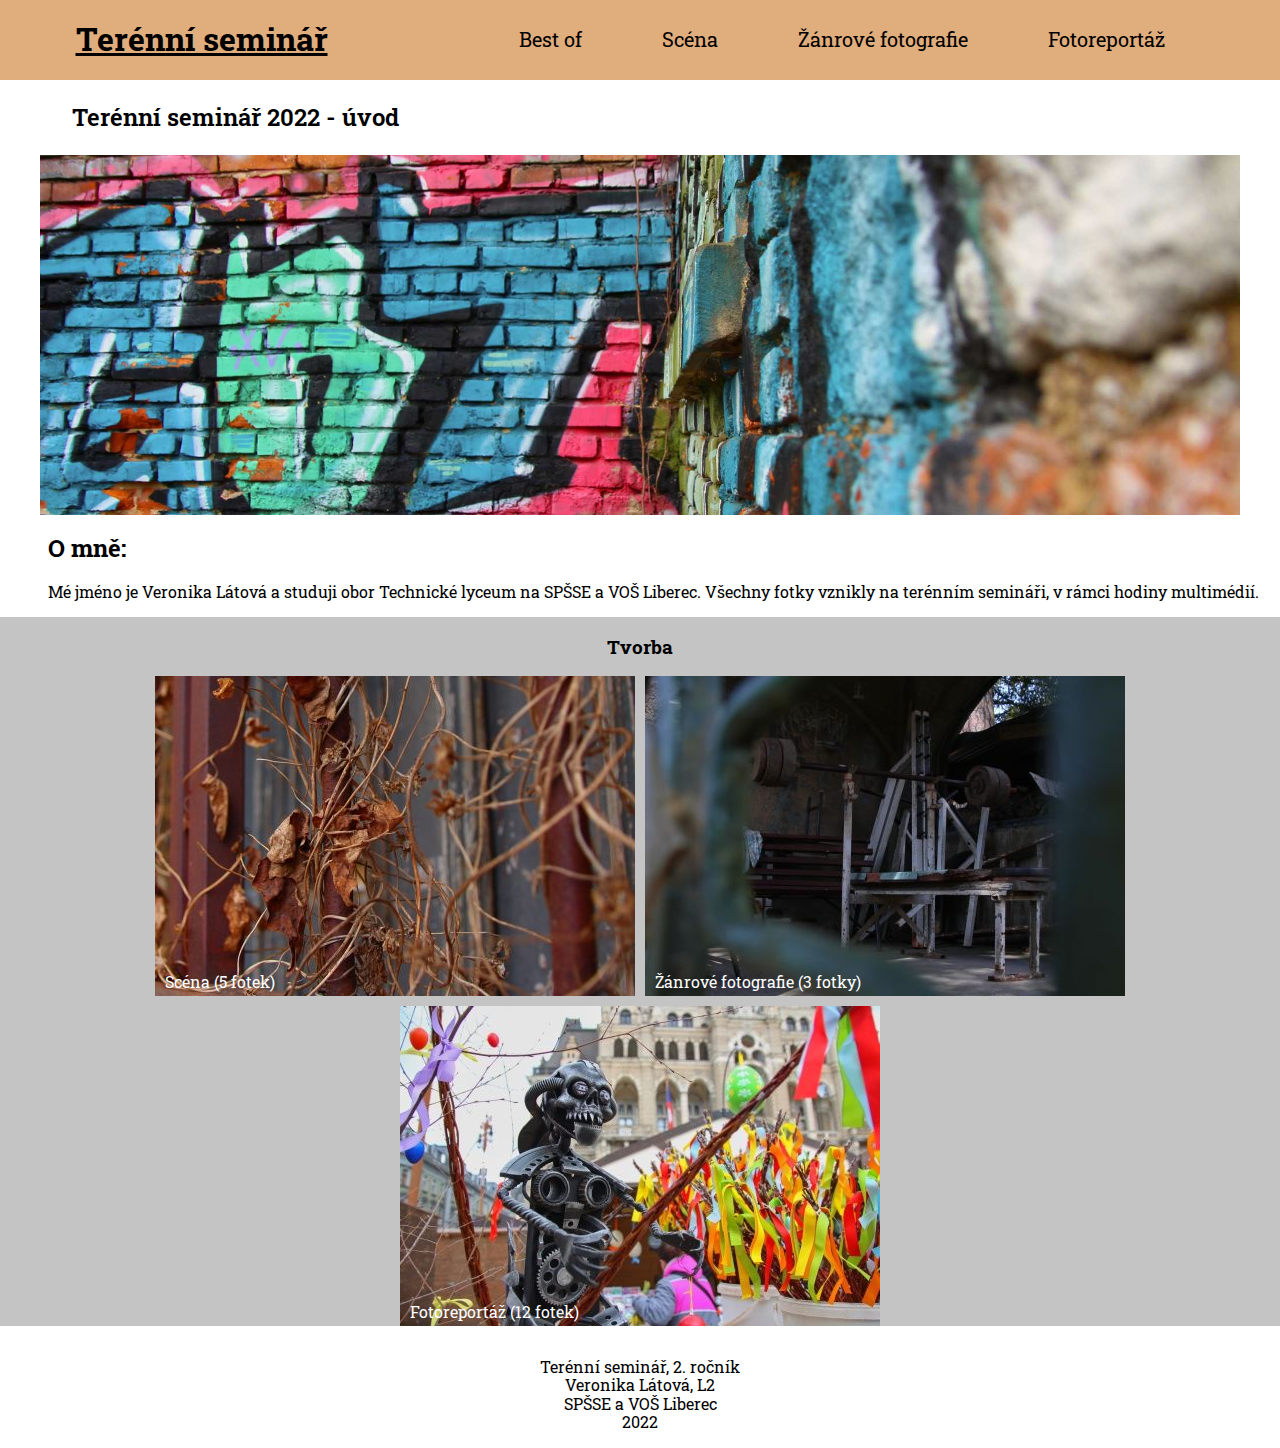
<file: index.html>
<!DOCTYPE html>
<html lang="cs">
<head>
    <meta charset="UTF-8">
    <meta http-equiv="X-UA-Compatible" content="IE=edge">
    <meta name="viewport" content="width=device-width, initial-scale=1.0">
    <link rel="stylesheet" href="./css/normalize.css">
    <link rel="stylesheet" href="./css/style.css">
    <link rel="preconnect" href="https://fonts.googleapis.com">
    <link rel="preconnect" href="https://fonts.gstatic.com" crossorigin>
    <link href="https://fonts.googleapis.com/css2?family=Roboto+Slab:wght@300;400;700&display=swap" rel="stylesheet">
    <title>Terénní seminář 2022</title>
</head>
<body>
        <header>
            <nav class="menu">
                <h1><a class="menu__h1" href="./index.html">Terénní seminář</a></h1>
                <ul class="menu__odrazky">
                    <li><a class="menu__item" href="./bestof.html">Best of</a></li>
                    <li><a class="menu__item" href="./scena.html">Scéna</a></li>
                    <li><a class="menu__item" href="./zanrove.html">Žánrové fotografie</a></li>
                    <li><a class="menu__item" href="./fotoreportaz.html">Fotoreportáž</a></li>
                </ul>
            </nav>
        </header>
        <main>
            <section class="uvod">
                <p class="uvod__nadpis">Terénní seminář 2022 - úvod</p>
                <figure class="uvod__img">
                    <img class="uvod__img1" srcset="./imgs/Srcset/small.jpg 480w, ./imgs/Srcset/medium.jpg 960w, ./imgs/Srcset/big.jpg 2080w" 
                    src="./imgs/Srcset/medium.jpg" sizes="100vw" alt="Best of fotografie, na které je zeď s grafitti zbarvená do převážně modré, oranžové a růžové barvy" />
                </figure>
                <div class="uvod__title">
                    <h2>O mně:</h2>
                    <p>Mé jméno je Veronika Látová a studuji obor Technické lyceum na SPŠSE a VOŠ Liberec. Všechny fotky vznikly na terénním semináři, v rámci hodiny multimédií.</p>
                </div>
            </section>
                
            <section class="section--seda">
                <h3>Tvorba</h3>
               <div class="section__imgs">
                   <figure class="section__container">
                    <a href="./scena.html"><img class="section__img" src="./imgs/Náhledovéfotky/Látová_série_foto5.jpg" alt="Rostlina obepínající mříže u starých dveří, pohled zblízka na listy"></a>
                    <figcaption>Scéna (5 fotek)</figcaption>
                   </figure> 
        
                   <figure class="section__container">
                    <a href="./zanrove.html"><img class="section__img" src="./imgs/Náhledovéfotky/Látová_téma_časy_minulé_(1).jpg" alt="Stará lavice na bench press uvnitř starého přístřešku"></a>
                    <figcaption>Žánrové fotografie (3 fotky)</figcaption>
                   </figure>
        
                   <figure class="section__container">
                    <a href="./fotoreportaz.html"><img class="section__img"  src="./imgs/Náhledovéfotky/IMG_9990_11.jpg" alt="Umělecky kovaná kostra držící pomlázku. Vedle ní pomlázky a v pozadí Liberecká radnice."></a>
                    <figcaption>Fotoreportáž (12 fotek)</figcaption>
                   </figure>
               </div>
            </section>
        </main>
        <footer class="footer">
            <div>Terénní seminář, 2. ročník
                <br>Veronika Látová, L2
                <br>SPŠSE a VOŠ Liberec
                <br>2022
            </div>
        </footer>
</body>
</html>
</file>
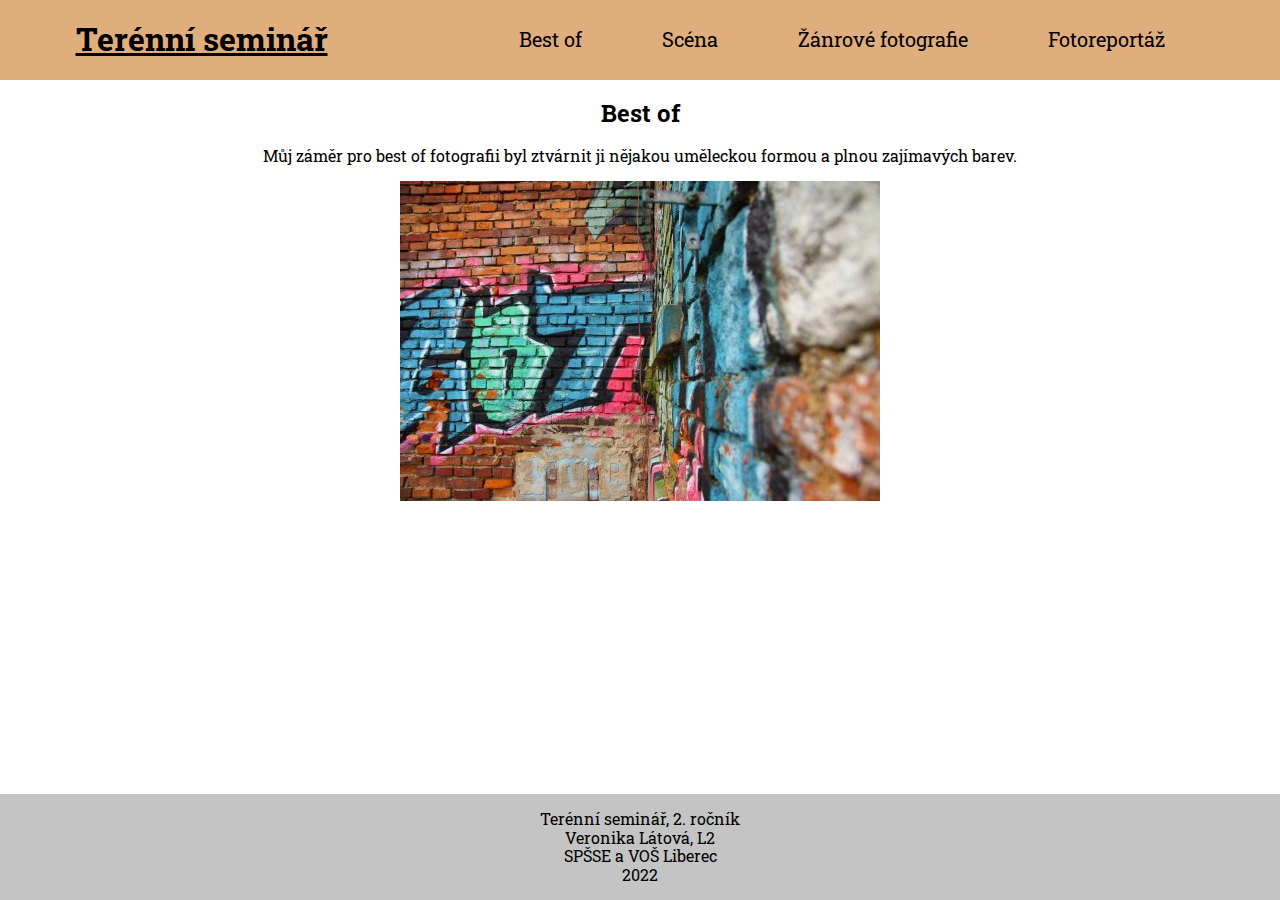
<file: bestof.html>
<!DOCTYPE html>
<html lang="cs">
<head>
    <meta charset="UTF-8">
    <meta http-equiv="X-UA-Compatible" content="IE=edge">
    <meta name="viewport" content="width=device-width, initial-scale=1.0">
    <link rel="stylesheet" href="./css/normalize.css">
    <link rel="stylesheet" href="./css/style.css">
    <link rel="preconnect" href="https://fonts.googleapis.com">
    <link rel="preconnect" href="https://fonts.gstatic.com" crossorigin>
    <link href="https://fonts.googleapis.com/css2?family=Roboto+Slab:wght@300;400;700&display=swap" rel="stylesheet">
    <title>Terénní seminář 2022 - best of</title>
</head>
<body>
    <header>
        <nav class="menu">
            <h1><a class="menu__h1" href="./index.html">Terénní seminář</a></h1>
            <ul class="menu__odrazky">
                <li><a class="menu__item" href="./bestof.html">Best of</a></li>
                <li><a class="menu__item" href="./scena.html">Scéna</a></li>
                <li><a class="menu__item" href="./zanrove.html">Žánrové fotografie</a></li>
                <li><a class="menu__item" href="./fotoreportaz.html">Fotoreportáž</a></li>
            </ul>
        </nav>
    </header>
    <section class="section">
        <div class="section__title">
            <h2>Best of</h2>
            <p>Můj záměr pro best of fotografii byl ztvárnit ji nějakou uměleckou formou a plnou zajímavých barev.</p>
        </div>
        <figure class="section__container">
            <a href="./imgs/Celáobrazovka/08_Látová(1).jpg"><img class="section__img" src="./imgs/Náhledovéfotky/08_Látová(1).jpg" alt="Best of fotografie, na které je zeď s grafitti zbarvená do převážně modré, oranžové a růžové barvy"></a>
        </figure>
    </section>
    <footer class="footer--seda">
        <div>Terénní seminář, 2. ročník
            <br>Veronika Látová, L2
            <br>SPŠSE a VOŠ Liberec
            <br>2022
        </div>
    </footer>
</body>
</html>
</file>
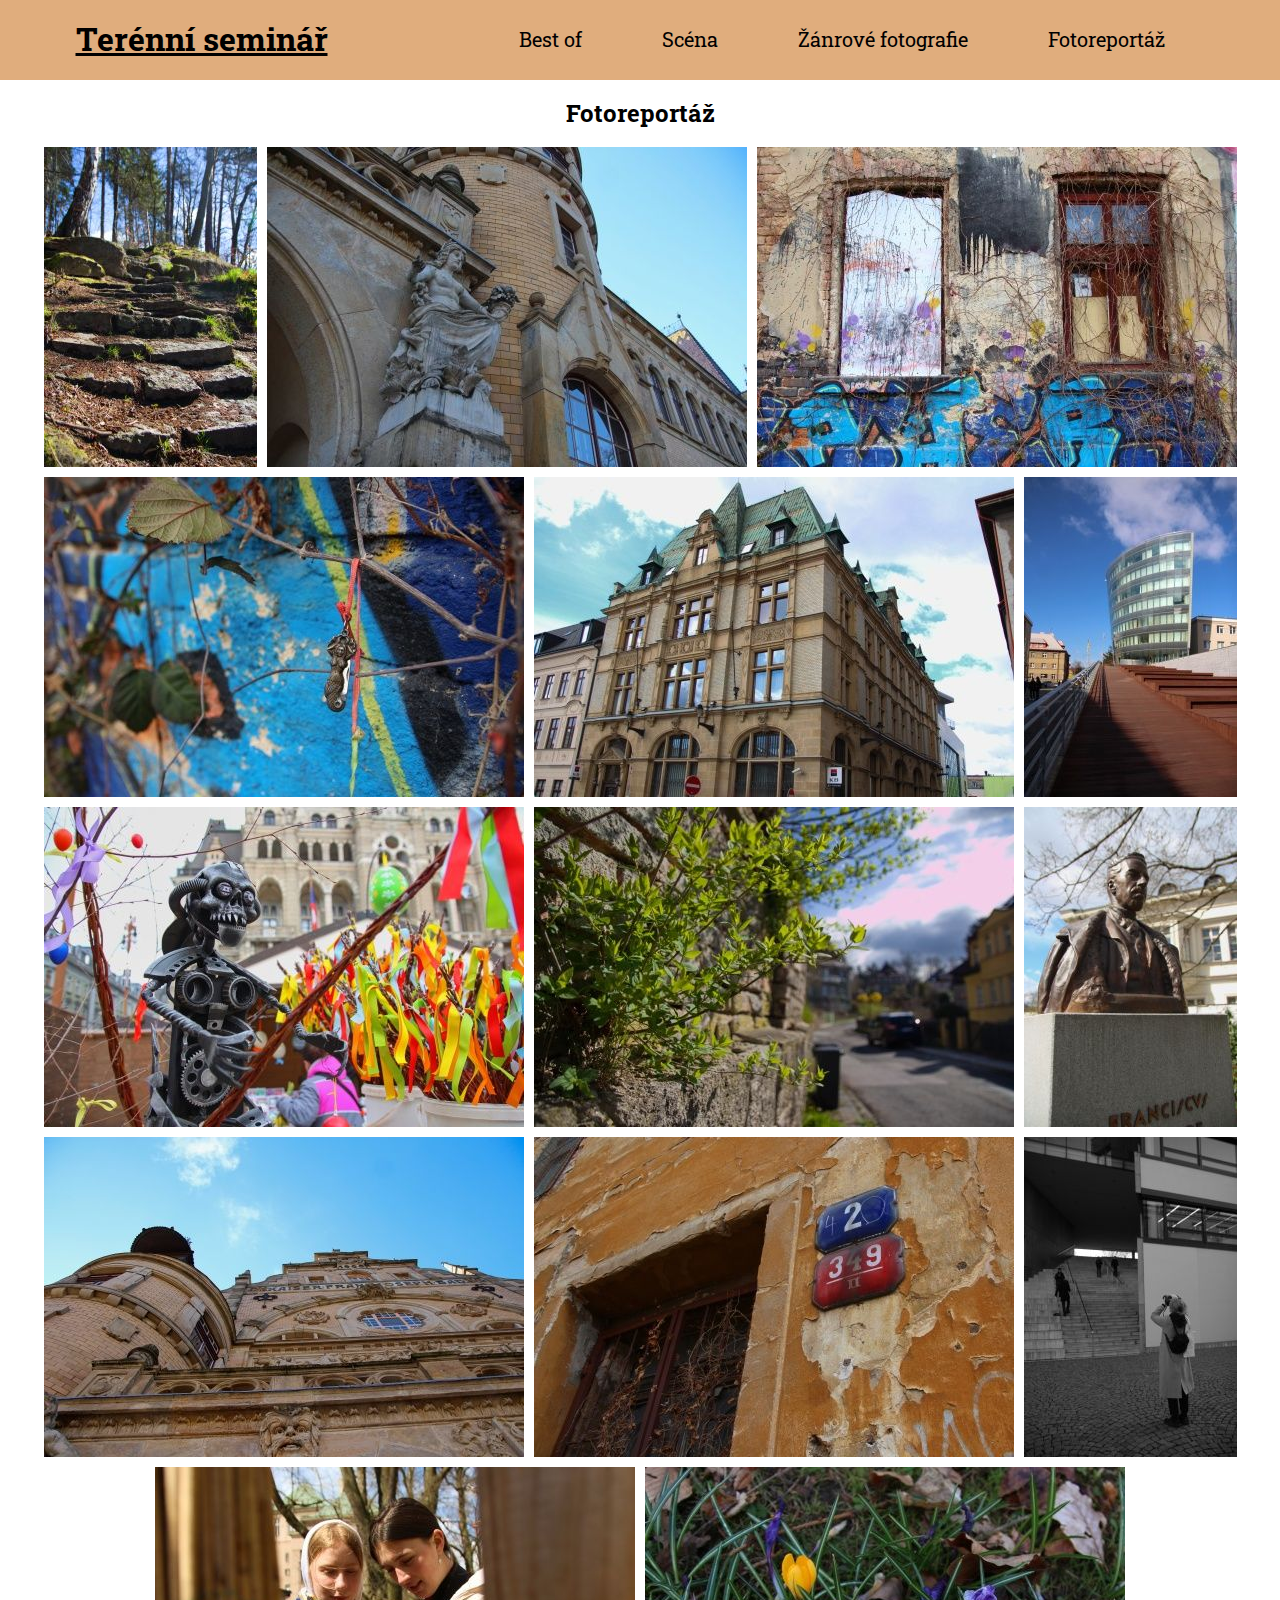
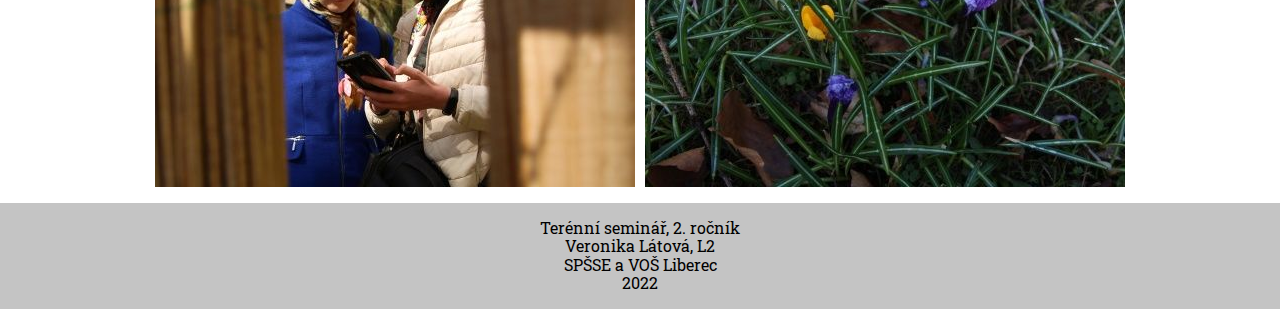
<file: fotoreportaz.html>
<!DOCTYPE html>
<html lang="cs">
<head>
    <meta charset="UTF-8">
    <meta http-equiv="X-UA-Compatible" content="IE=edge">
    <meta name="viewport" content="width=device-width, initial-scale=1.0">
    <link rel="stylesheet" href="./css/normalize.css">
    <link rel="stylesheet" href="./css/style.css">
    <link rel="preconnect" href="https://fonts.googleapis.com">
    <link rel="preconnect" href="https://fonts.gstatic.com" crossorigin>
    <link href="https://fonts.googleapis.com/css2?family=Roboto+Slab:wght@300;400;700&display=swap" rel="stylesheet">
    <title>Terénní seminář 2022 - fotoreportáž</title>
</head>
<body>
     <header>
            <nav class="menu">
                <h1><a class="menu__h1" href="./index.html">Terénní seminář</a></h1>
                <ul class="menu__odrazky">
                    <li><a class="menu__item" href="./bestof.html">Best of</a></li>
                    <li><a class="menu__item" href="./scena.html">Scéna</a></li>
                    <li><a class="menu__item" href="./zanrove.html">Žánrové fotografie</a></li>
                    <li><a class="menu__item" href="./fotoreportaz.html">Fotoreportáž</a></li>
                </ul>
            </nav>
        </header>
        <section class="section">
            <h2 class="section__title">Fotoreportáž</h2>
    
            <div class="section__imgs">
                <figure class="section__container">
                    <a href="./imgs/Celáobrazovka/IMG_9879_1.jpg"><img class="section__img" src="./imgs/Náhledovéfotky/IMG_9879.jpg" alt="Schody nahoru z kamene obklopené přírodou"></a>
                </figure>
        
                <figure class="section__container">
                    <a href="./imgs/Celáobrazovka/IMG_9820_1.jpg"><img class="section__img" src="./imgs/Náhledovéfotky/IMG_9820_11.jpg" alt="Spodně postranní pohled na budovu muzea s okny a sochou"></a>
                </figure>
        
                <figure class="section__container">
                    <a href="./imgs/Celáobrazovka/IMG_9952_1.jpg"><img class="section__img" src="./imgs/Náhledovéfotky/IMG_9952_11.jpg" alt="Okna staré budovy trochu zarostlé rostlinou. Pod nimi jsou modré graffiti"></a>
                </figure>
        
                <figure class="section__container">
                    <a href="./imgs/Celáobrazovka/IMG_9972_1.jpg"><img class="section__img" src="./imgs/Náhledovéfotky/IMG_9972_11.jpg" alt="Nožík s mořskou pannou pověšený na větvi, v pozadí modré graffiti."></a>
                </figure>
        
                <figure class="section__container">
                    <a href="./imgs/Celáobrazovka/IMG_9941_1.jpg"><img class="section__img" src="./imgs/Náhledovéfotky/IMG_9941_11.jpg" alt="Budova Komerční banky"></a>
                </figure>
        
                <figure class="section__container">
                    <a href="./imgs/Celáobrazovka/IMG_9844_1.jpg"><img class="section__img" src="./imgs/Náhledovéfotky/IMG_9844.jpg" alt="Prosklená budova k níž vedou dřevěné schody, nacházejí se v oblasti TUL Liberec"></a>
                </figure>
        
                <figure class="section__container">
                    <a href="./imgs/Celáobrazovka/IMG_9990_1.jpg"><img class="section__img" src="./imgs/Náhledovéfotky/IMG_9990_11.jpg" alt="Umělecky kovaná kostra držící pomlázku. Vedle ní pomlázky a v pozadí Liberecká radnice."></a>
                </figure>
        
                <figure class="section__container">
                    <a href="./imgs/Celáobrazovka/IMG_9867_1.jpg"><img class="section__img" src="./imgs/Náhledovéfotky/IMG_9867_11.jpg" alt="Zelená rostlina rostoucí bočně z kamenné zdi vedle asfaltové ulice"></a>
                </figure>
        
                <figure class="section__container">
                    <a href="./imgs/Celáobrazovka/IMG_9935_1.jpg"><img class="section__img" src="./imgs/Náhledovéfotky/IMG_9935.jpg" alt="Socha muže (jeho vrchní část těla)"></a>
                </figure>
        
                <figure class="section__container">
                    <a href="./imgs/Celáobrazovka/IMG_9818_1.jpg"><img class="section__img" src="./imgs/Náhledovéfotky/IMG_9818_11.jpg" alt="Budova oblastní Galerie Lázně Liberec, pohled ze spoda "></a>
                </figure>
        
                <figure class="section__container">
                    <a href="./imgs/Celáobrazovka/IMG_9965_1.jpg"><img class="section__img" src="./imgs/Náhledovéfotky/IMG_9965_11.jpg" alt="Část starého žlutého domu s rostlinou obrostlými dveřmi a popisným číslem"></a>
                </figure>
        
                <figure class="section__container">
                    <a href="./imgs/Celáobrazovka/IMG_9858_1.jpg"><img class="section__img" src="./imgs/Náhledovéfotky/IMG_9858.jpg" alt="Dívka zachycena při focení - fotka je černobílá. V pozadí schody na TUL a pár lidí."></a>
                </figure>
        
                <figure class="section__container">
                    <a href="./imgs/Celáobrazovka/IMG_9922_1.jpg"><img class="section__img" src="./imgs/Náhledovéfotky/IMG_9922_11.jpg" alt="Dvě dívky prohlížející si mobil ohraničené dřevěnými tyčemi"></a>
                </figure>
        
                <figure class="section__container">
                    <a href="./imgs/Celáobrazovka/IMG_9905_1.jpg"><img class="section__img" src="./imgs/Náhledovéfotky/IMG_9905_11.jpg" alt="Žluté a fialovo modré květiny v tmavě zelené trávě mezi listy"></a>
                </figure>
            </div>
        </section>
        <footer class="footer--seda">
            <div>Terénní seminář, 2. ročník
                <br>Veronika Látová, L2
                <br>SPŠSE a VOŠ Liberec
                <br>2022
            </div>
        </footer>
</body>
</html>
</file>
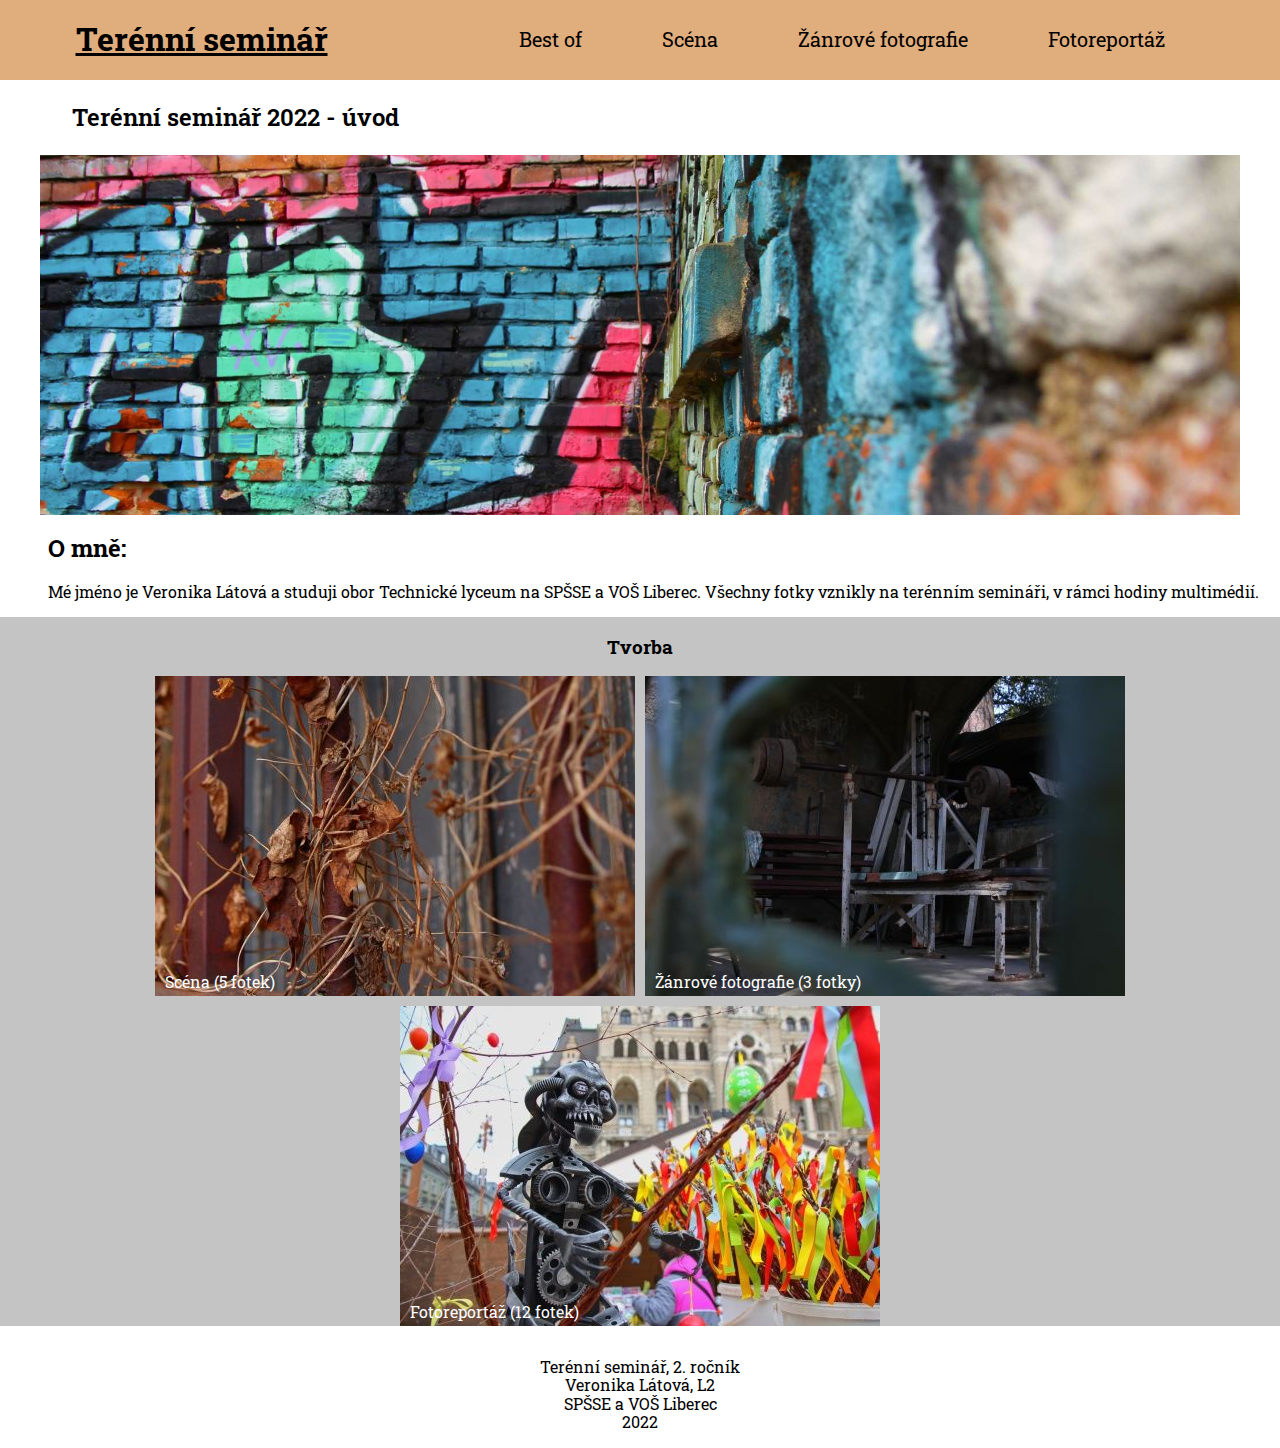
<file: mainpage.html>
<!DOCTYPE html>
<html lang="cs">
<head>
    <meta charset="UTF-8">
    <meta http-equiv="X-UA-Compatible" content="IE=edge">
    <meta name="viewport" content="width=device-width, initial-scale=1.0">
    <link rel="stylesheet" href="./css/normalize.css">
    <link rel="stylesheet" href="./css/style.css">
    <link rel="preconnect" href="https://fonts.googleapis.com">
    <link rel="preconnect" href="https://fonts.gstatic.com" crossorigin>
    <link href="https://fonts.googleapis.com/css2?family=Roboto+Slab:wght@300;400;700&display=swap" rel="stylesheet">
    <title>Terénní seminář 2022</title>
</head>
<body>
        <header>
            <nav class="menu">
                <h1><a class="menu__h1" href="./mainpage.html">Terénní seminář</a></h1>
                <ul class="menu__odrazky">
                    <li><a class="menu__item" href="./bestof.html">Best of</a></li>
                    <li><a class="menu__item" href="./scena.html">Scéna</a></li>
                    <li><a class="menu__item" href="./zanrove.html">Žánrové fotografie</a></li>
                    <li><a class="menu__item" href="./fotoreportaz.html">Fotoreportáž</a></li>
                </ul>
            </nav>
        </header>
        <main>
            <section class="uvod">
                <p class="uvod__nadpis">Terénní seminář 2022 - úvod</p>
                <figure class="uvod__img">
                    <img class="uvod__img1" srcset="./imgs/Srcset/small.jpg 480w, ./imgs/Srcset/medium.jpg 960w, ./imgs/Srcset/big.jpg 2080w" 
                    src="./imgs/Srcset/medium.jpg" sizes="100vw" alt="Best of fotografie, na které je zeď s grafitti zbarvená do převážně modré, oranžové a růžové barvy" />
                </figure>
                <div class="uvod__title">
                    <h2>O mně:</h2>
                    <p>Mé jméno je Veronika Látová a studuji obor Technické lyceum na SPŠSE a VOŠ Liberec. Všechny fotky vznikly na terénním semináři, v rámci hodiny multimédií.</p>
                </div>
            </section>
                
            <section class="section--seda">
                <h3>Tvorba</h3>
               <div class="section__imgs">
                   <figure class="section__container">
                    <a href="./scena.html"><img class="section__img" src="./imgs/Náhledovéfotky/Látová_série_foto5.jpg" alt="Rostlina obepínající mříže u starých dveří, pohled zblízka na listy"></a>
                    <figcaption>Scéna (5 fotek)</figcaption>
                   </figure> 
        
                   <figure class="section__container">
                    <a href="./zanrove.html"><img class="section__img" src="./imgs/Náhledovéfotky/Látová_téma_časy_minulé_(1).jpg" alt="Stará lavice na bench press uvnitř starého přístřešku"></a>
                    <figcaption>Žánrové fotografie (3 fotky)</figcaption>
                   </figure>
        
                   <figure class="section__container">
                    <a href="./fotoreportaz.html"><img class="section__img"  src="./imgs/Náhledovéfotky/IMG_9990_11.jpg" alt="Umělecky kovaná kostra držící pomlázku. Vedle ní pomlázky a v pozadí Liberecká radnice."></a>
                    <figcaption>Fotoreportáž (12 fotek)</figcaption>
                   </figure>
               </div>
            </section>
        </main>
        <footer class="footer">
            <div>Terénní seminář, 2. ročník
                <br>Veronika Látová, L2
                <br>SPŠSE a VOŠ Liberec
                <br>2022
            </div>
        </footer>
</body>
</html>
</file>
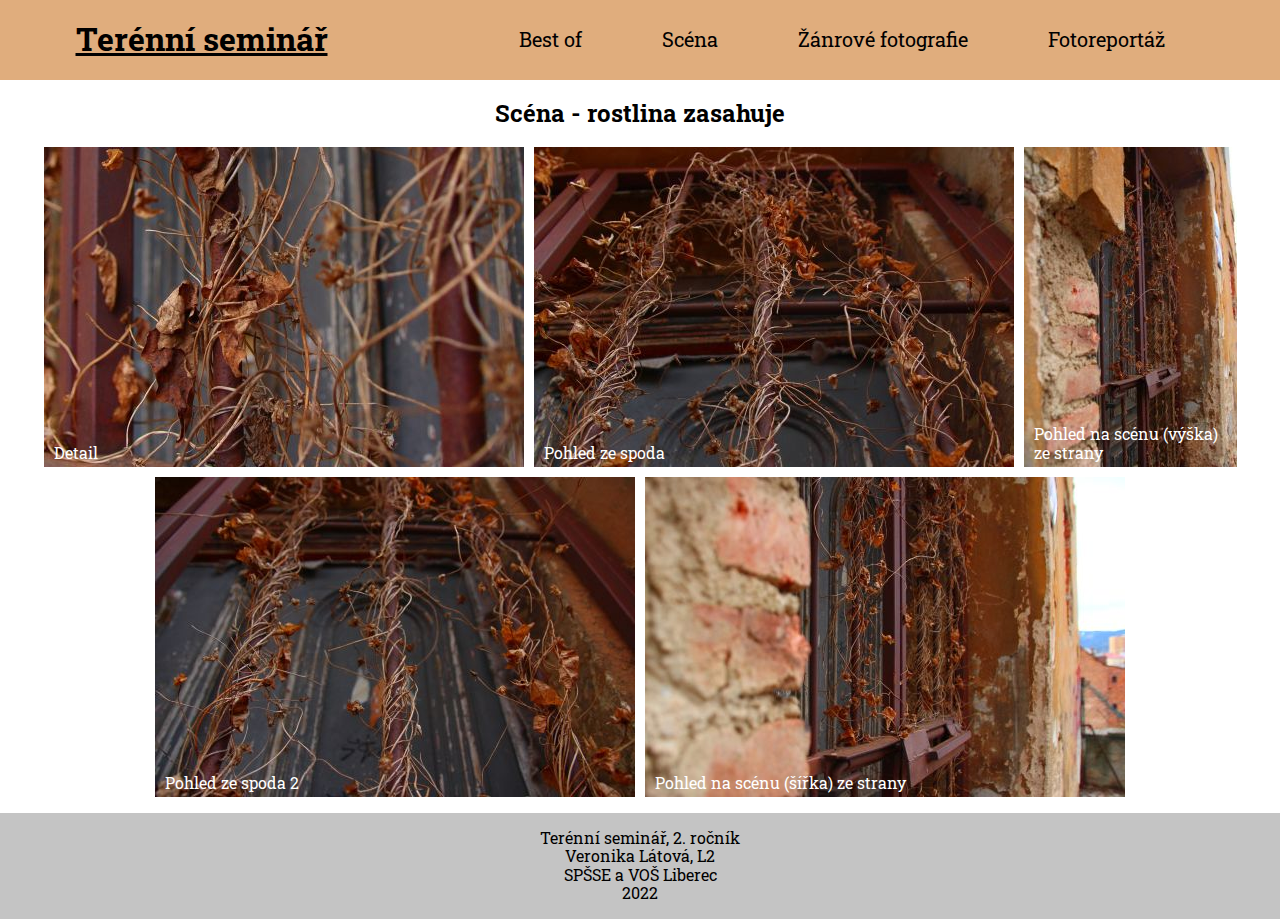
<file: scena.html>
<!DOCTYPE html>
<html lang="cs">
<head>
    <meta charset="UTF-8">
    <meta http-equiv="X-UA-Compatible" content="IE=edge">
    <meta name="viewport" content="width=device-width, initial-scale=1.0">
    <link rel="stylesheet" href="./css/normalize.css">
    <link rel="stylesheet" href="./css/style.css">
    <link rel="preconnect" href="https://fonts.googleapis.com">
    <link rel="preconnect" href="https://fonts.gstatic.com" crossorigin>
    <link href="https://fonts.googleapis.com/css2?family=Roboto+Slab:wght@300;400;700&display=swap" rel="stylesheet">
    <title>Terénní seminář 2022 - scéna</title>
</head>
<body>
    <header>
        <nav class="menu">
            <h1><a class="menu__h1" href="./index.html">Terénní seminář</a></h1>
            <ul class="menu__odrazky">
                <li><a class="menu__item" href="./bestof.html">Best of</a></li>
                <li><a class="menu__item" href="./scena.html">Scéna</a></li>
                <li><a class="menu__item" href="./zanrove.html">Žánrové fotografie</a></li>
                <li><a class="menu__item" href="./fotoreportaz.html">Fotoreportáž</a></li>
            </ul>
        </nav>
    </header>
    <section class="section">
        <div class="section__title"><h2>Scéna - rostlina zasahuje</h2></div>

        <div class="section__imgs">
            <figure class="section__container">
                <a href="./imgs/Celáobrazovka/Látová_série_foto5_(1).jpg"><img class="section__img" src="./imgs/Náhledovéfotky/Látová_série_foto5.jpg" alt="Rostlina obepínající mříže u starých dveří, pohled zblízka na listy"></a>
                <figcaption>Detail</figcaption>
            </figure>
    
            <figure class="section__container">
                <a href="./imgs/Celáobrazovka/Látová_série_foto3_(1).jpg"><img class="section__img" src="./imgs/Náhledovéfotky/Látová_série_foto3.jpg" alt="Rostlina obepínající mříže u starých dveří, pohled ze spoda"></a>
                <figcaption>Pohled ze spoda</figcaption>
            </figure>
    
            <figure class="section__container">
                <a href="./imgs/Celáobrazovka/Látová_série_foto1_(1).jpg"><img class="section__img" src="./imgs/Náhledovéfotky/Látová_série_foto1.jpg" alt="Rostlina obepínající mříže u starých dveří, pohled na výšku ze strany"></a>
                <figcaption>Pohled na scénu (výška) ze strany</figcaption>
            </figure>
    
            <figure class="section__container">
                <a href="./imgs/Celáobrazovka/Látová_série_foto4_(1).jpg"><img class="section__img" src="./imgs/Náhledovéfotky/Látová_série_foto4.jpg" alt="Rostlina obepínající mříže u starých dveří, pohled opět ze spoda"></a>
                <figcaption>Pohled ze spoda 2</figcaption>
            </figure>
    
            <figure class="section__container">
                <a href="./imgs/Celáobrazovka/Látová_série_foto2_(1).jpg"><img class="section__img" src="./imgs/Náhledovéfotky/Látová_série_foto2.jpg" alt="Rostlina obepínající mříže u starých dveří, pohled na šířku ze strany"></a>
                <figcaption>Pohled na scénu (šířka) ze strany</figcaption>
            </figure>
        </div> 
    </section>
    <footer class="footer--seda">
        <div>Terénní seminář, 2. ročník
            <br>Veronika Látová, L2
            <br>SPŠSE a VOŠ Liberec
            <br>2022
        </div>
    </footer>
</body>
</html>
</file>
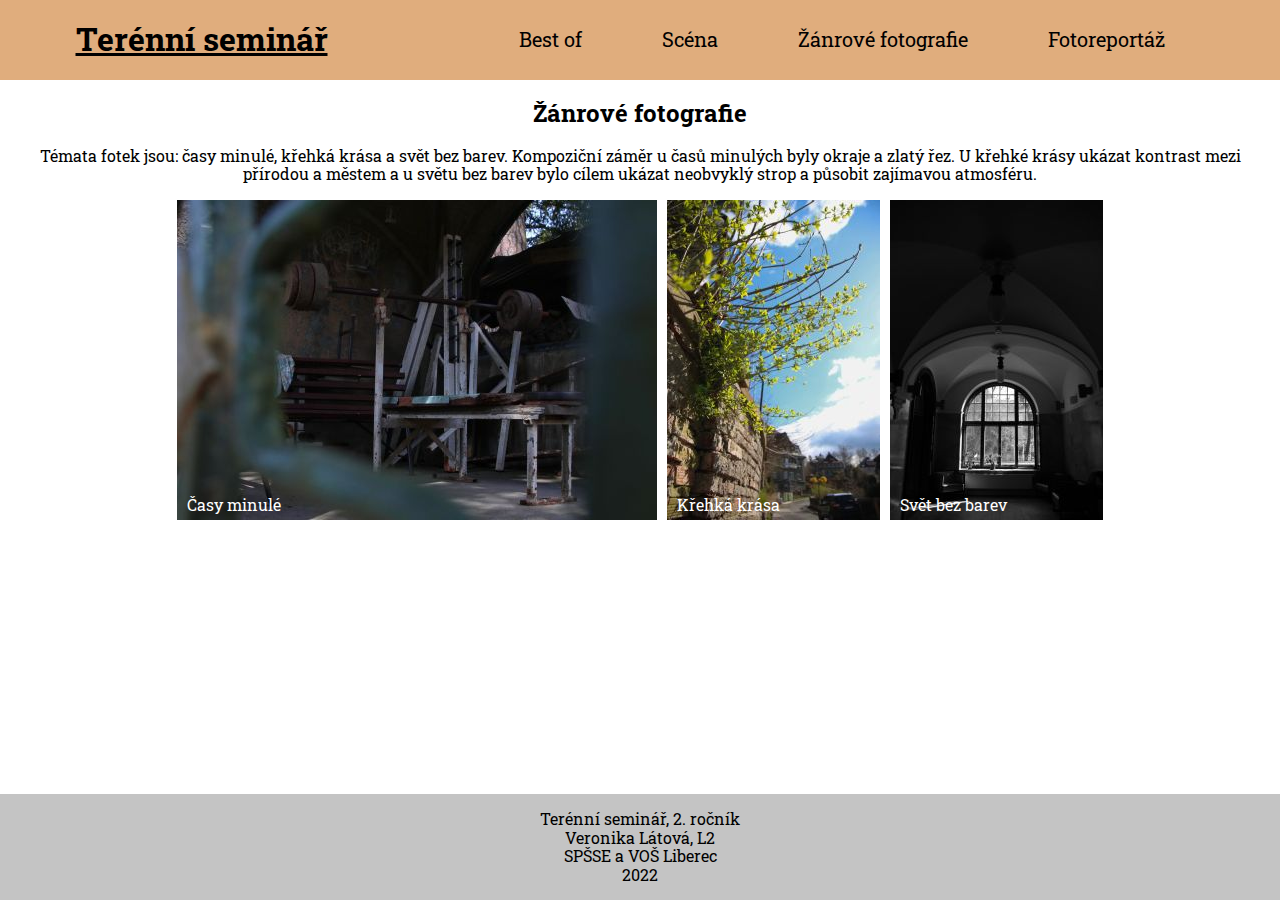
<file: zanrove.html>
<!DOCTYPE html>
<html lang="cs">
<head>
    <meta charset="UTF-8">
    <meta http-equiv="X-UA-Compatible" content="IE=edge">
    <meta name="viewport" content="width=device-width, initial-scale=1.0">
    <link rel="stylesheet" href="./css/normalize.css">
    <link rel="stylesheet" href="./css/style.css">
    <link rel="preconnect" href="https://fonts.googleapis.com">
    <link rel="preconnect" href="https://fonts.gstatic.com" crossorigin>
    <link href="https://fonts.googleapis.com/css2?family=Roboto+Slab:wght@300;400;700&display=swap" rel="stylesheet">
    <title>Terénní seminář 2022 - žánrové fotografie</title>
</head>
<body>
    <header>
        <nav class="menu">
            <h1><a class="menu__h1" href="./index.html">Terénní seminář</a></h1>
            <ul class="menu__odrazky">
                <li><a class="menu__item" href="./bestof.html">Best of</a></li>
                <li><a class="menu__item" href="./scena.html">Scéna</a></li>
                <li><a class="menu__item" href="./zanrove.html">Žánrové fotografie</a></li>
                <li><a class="menu__item" href="./fotoreportaz.html">Fotoreportáž</a></li>
            </ul>
        </nav>
    </header>
    <section class="section">
            <div class="section__title">
                <h2>Žánrové fotografie</h2>
                <p>Témata fotek jsou: časy minulé, křehká krása a svět bez barev.
                    Kompoziční záměr u časů minulých byly okraje a zlatý řez. U křehké krásy ukázat kontrast mezi přírodou a městem a u světu bez barev bylo cílem ukázat neobvyklý strop a působit zajímavou atmosféru.</p>
            </div>
    
        <div class="section__imgs">
            <figure class="section__container">
                <a href="./imgs/Celáobrazovka/Látová_téma_časy_minulé_(1).jpg"><img class="section__img" src="./imgs/Náhledovéfotky/Látová_téma_časy_minulé_(1).jpg" alt="Stará lavice na bench press uvnitř starého přístřešku"></a>
                <figcaption>Časy minulé</figcaption>
            </figure>
    
            <figure class="section__container">
                <a href="./imgs/Celáobrazovka/Látová_téma_křehká_krása_(1).jpg"><img class="section__img" src="./imgs/Náhledovéfotky/Látová_téma_křehká_krása_(1).jpg" alt="Zelená rostlina rostoucí bočně z kamenné zdi vedle asfaltové ulice, pohled i na modrou oblohu"></a>
                <figcaption>Křehká krása</figcaption>
            </figure>
    
            <figure class="section__container">
                <a href="./imgs/Celáobrazovka/Látová_téma_svět_bez_barev_(1).jpg"><img class="section__img" src="./imgs/Náhledovéfotky/Látová_téma_svět_bez_barev_(1).jpg" alt="Černobílá fotka okna, nad kterým je zvláštní strop se světlem"></a>
                <figcaption>Svět bez barev</figcaption>
            </figure>
        </div>
    </section>
    <footer class="footer--seda">
        <div>Terénní seminář, 2. ročník
            <br>Veronika Látová, L2
            <br>SPŠSE a VOŠ Liberec
            <br>2022
        </div>
    </footer>
</body>
</html>
</file>
<file: css/style.css>
html {
    font-family: Roboto slab, sans-serif;
    font-weight: 400;
}

body {
    display: flex;
    flex-direction: column;
    min-height: 100vh;
}

.menu {
    display: flex;
    flex-direction: column;
    align-items: center;
    background-color: #e0ad7d;
}

.menu__h1 {
    color: #000000;
    cursor: pointer;
} 

.menu__h1:hover {
    color: #ffffff;
}

h1 {
    margin: none;
}

.menu__item {
    text-decoration: none;
    color: #000000;
    cursor: pointer;
    font-size: 1.25em;
}

.menu__item:hover {
    color: #ffffff;
}

.menu__odrazky {
    display: flex;
    list-style-type: none;
    margin-top: 0;
    flex-direction: column;
    align-items: center;
    padding: 0 ;
}

.uvod__img {
    height: 40vh;
}

.uvod__img1 {
    width: 100%;
    height: 100%;
    object-fit: cover;
}

.uvod__title {
    text-align: center;
    margin-left: 1em;
    margin-right: 1em;
}

.uvod__nadpis {
    font-size: 1.5em;
    text-align: center;
    font-weight: 600;
}

.section {
    display: flex;
    flex-direction: column;
    align-items: center;
    flex: 1 0 auto;
}

.section--seda {
    background-color: #c4c4c4;
    display: flex;
    flex-direction: column;
    align-items: center;
    /* width: 100vw; */
}

.section__img {
    width: 100%;
    display: block;
}

.section__imgs {
    display: flex;
    flex-direction: column;
}

.section__container {
    position: relative;
}

.section__title {
    text-align: center;
    margin-left: 1em;
    margin-right: 1em;
}

figcaption {
    position: absolute;
    bottom: 5px;
    left: 10px;
    right: 0;
    color: #ffffff;
}

.footer {
    background-color: #ffffff;
    text-align: center;
    margin-top: 1em;
    padding: 1em;
}

.footer--seda {
    background-color: #c4c4c4;
    text-align: center;
    margin-top: 1em;
    padding: 1em;
}

@media only screen and (min-width: 1000px) {
    .section__container {margin: 0; }
    .section__imgs {flex-direction: row; flex-wrap: wrap; gap: 10px; justify-content: center;}
    .menu__odrazky {flex-direction: row; align-self: center; margin-top: 1em;}
    .menu__item {margin: 2em;}
    .menu {flex-direction: row; justify-content: space-around; align-items: center;}
    .uvod__nadpis {text-align: left; margin-left: 3em;}
    .uvod__title {text-align: left; margin-left: 3em;}
}
</file>
